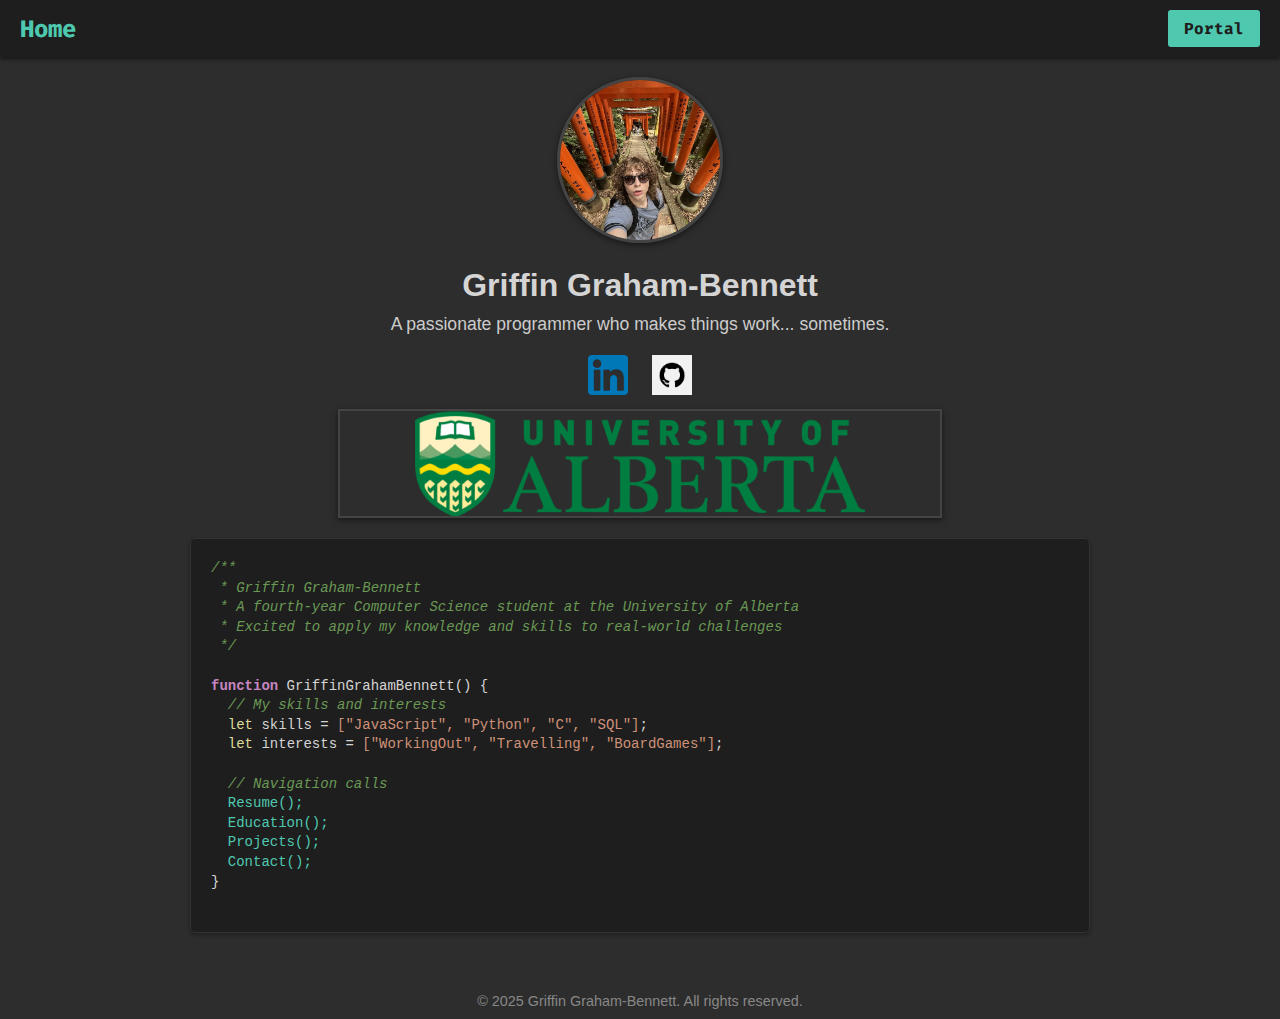
<file: index.html>
<!DOCTYPE html>
<html lang="en">
<head>
  <meta charset="UTF-8" />
  <title>Griffin Graham-Bennett - Home</title>
  
  <link rel="stylesheet" href="css/styles.css">
</head>
<body>
  <!-- TOP BAR -->
  <div class="topbar">
    <h1 class="title">Home</h1>
    <div class="dropdown">
      <button class="dropbtn" onclick="toggleDropdown()">Portal</button>
      <div class="dropdown-content" id="myDropdown">
        <a href="resume.html">Resume()</a>
        <a href="education.html">Education()</a>
        <a href="projects.html">Projects()</a>
        <a href="contact.html">Contact()</a>
      </div>
    </div>
  </div>

  <div class="container">

    <img src="img/selfieLowRes.jpg" alt="Profile Picture" class="profile-pic" />

    <h1 class="name">Griffin Graham-Bennett</h1>
    <p class="intro-text">
      A passionate programmer who makes things work... sometimes.
    </p>

    <div class="social-links">
      <a href="https://www.linkedin.com/in/griffin-graham-bennett-b32463346/" target="_blank">
        <img src="img/linkedin-icon.png" alt="LinkedIn">
      </a>
      <a href="https://github.com/griffgb" target="_blank">
        <img src="img/github-icon.png" alt="GitHub">
      </a>

      <div class="image-below">
        <img src="img/uofa.png" alt="University banner">
      </div>
    </div>

    <div class="code-block-dark">
      <pre>
<span class="comment">/**
 * Griffin Graham-Bennett
 * A fourth-year Computer Science student at the University of Alberta
 * Excited to apply my knowledge and skills to real-world challenges
 */</span>

<span class="function-name">function</span> GriffinGrahamBennett() &#123;
  <span class="comment">// My skills and interests</span>
  <span class="variable">let</span> skills = <span class="string">["JavaScript", "Python", "C", "SQL"]</span>;
  <span class="variable">let</span> interests = <span class="string">["WorkingOut", "Travelling", "BoardGames"]</span>;

  <span class="comment">// Navigation calls</span>
  <a href="resume.html" class="nav-call">Resume();</a>
  <a href="education.html" class="nav-call">Education();</a>
  <a href="projects.html" class="nav-call">Projects();</a>
  <a href="contact.html" class="nav-call">Contact();</a>
&#125;
      </pre>
    </div>
  </div>

  <footer>
    &copy; 2025 Griffin Graham-Bennett. All rights reserved.
  </footer>

  <script src="js/dropdown.js"></script>
</body>
</html>
</file>
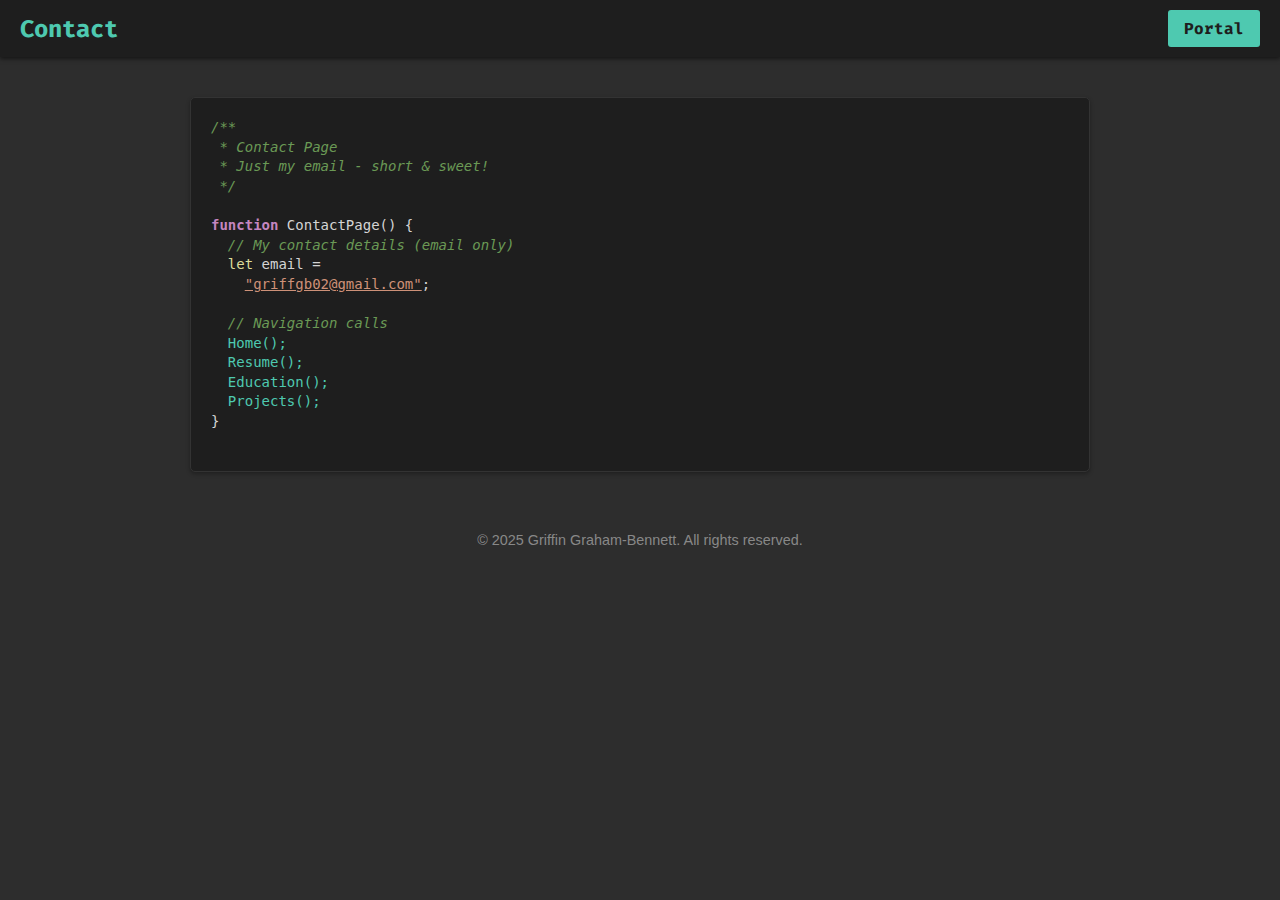
<file: contact.html>
<!DOCTYPE html>
<html lang="en">
<head>
  <meta charset="UTF-8" />
  <title>Griffin Graham-Bennett - Contact</title>
  <link rel="stylesheet" href="css/styles.css">
</head>
<body>

  <!-- TOP BAR -->
  <div class="topbar">
    <h1 class="title">Contact</h1>
    <div class="dropdown">
      <button class="dropbtn" onclick="toggleDropdown()">Portal</button>
      <div class="dropdown-content" id="myDropdown">
        <a href="index.html">Home()</a>
        <a href="resume.html">Resume()</a>
        <a href="education.html">Education()</a>
        <a href="projects.html">Projects()</a>
      </div>
    </div>
  </div>

  <div class="container">
    <div class="code-block-dark">
      <pre>
<span class="comment">/**
 * Contact Page
 * Just my email - short & sweet!
 */</span>

<span class="function-name">function</span> ContactPage() &#123;
  <span class="comment">// My contact details (email only)</span>
  <span class="variable">let</span> email = 
    <a href="mailto:griffin@example.com" class="string">"griffgb02@gmail.com"</a>;

  <span class="comment">// Navigation calls</span>
  <a href="index.html" class="nav-call">Home();</a>
  <a href="resume.html" class="nav-call">Resume();</a>
  <a href="education.html" class="nav-call">Education();</a>
  <a href="projects.html" class="nav-call">Projects();</a>
&#125;
      </pre>
    </div>
  </div>

  <footer>
    &copy; 2025 Griffin Graham-Bennett. All rights reserved.
  </footer>

  <script src="js/dropdown.js"></script>
</body>
</html>
</file>
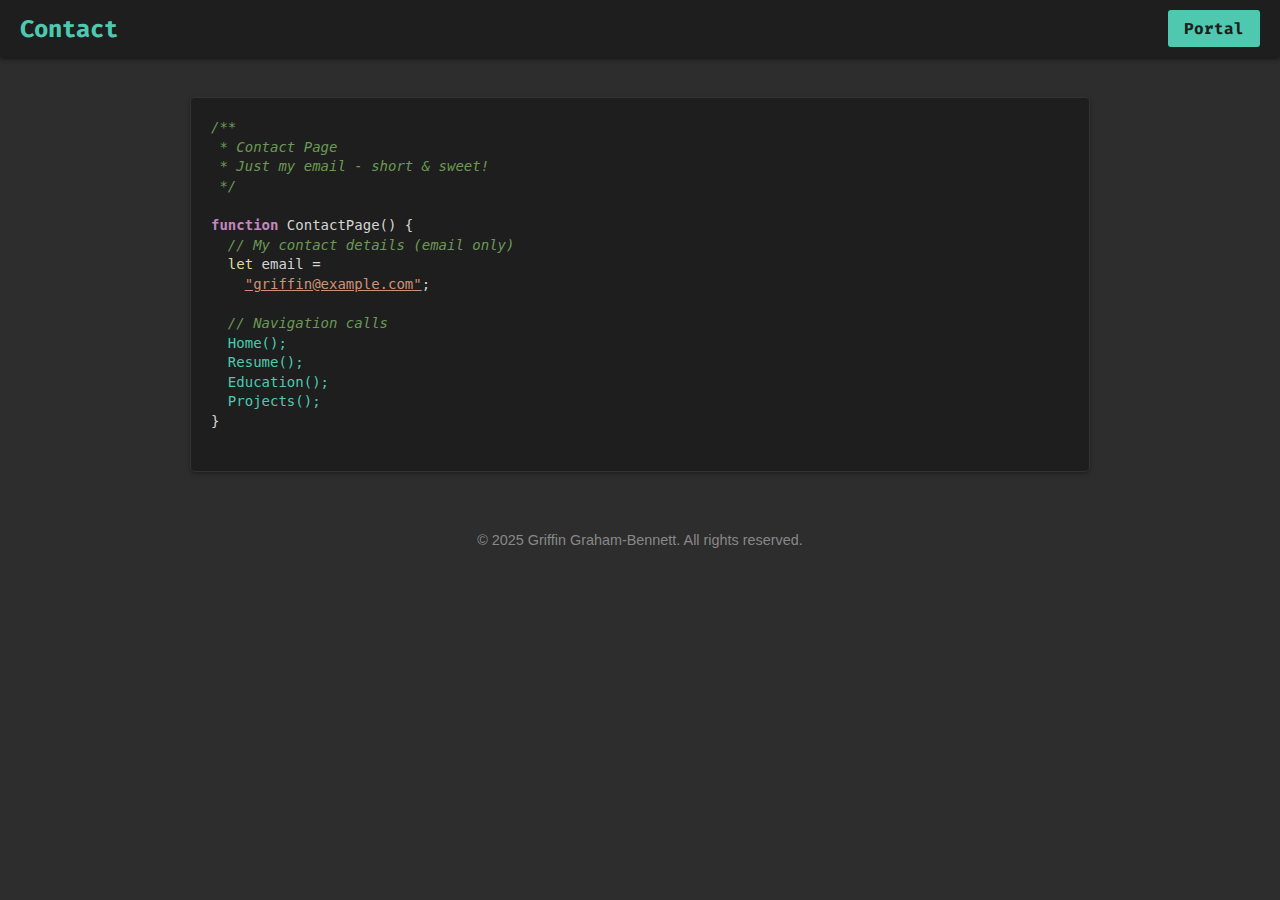
<file: contacts.html>
<!DOCTYPE html>
<html lang="en">
<head>
  <meta charset="UTF-8" />
  <title>Griffin Graham-Bennett - Contact</title>
  <link rel="stylesheet" href="css/styles.css">
</head>
<body>

  <!-- TOP BAR -->
  <div class="topbar">
    <h1 class="title">Contact</h1>
    <div class="dropdown">
      <button class="dropbtn" onclick="toggleDropdown()">Portal</button>
      <div class="dropdown-content" id="myDropdown">
        <a href="index.html">Home()</a>
        <a href="resume.html">Resume()</a>
        <a href="education.html">Education()</a>
        <a href="projects.html">Projects()</a>
      </div>
    </div>
  </div>

  <div class="container">
    <div class="code-block-dark">
      <pre>
<span class="comment">/**
 * Contact Page
 * Just my email - short & sweet!
 */</span>

<span class="function-name">function</span> ContactPage() &#123;
  <span class="comment">// My contact details (email only)</span>
  <span class="variable">let</span> email = 
    <a href="mailto:griffin@example.com" class="string">"griffin@example.com"</a>;

  <span class="comment">// Navigation calls</span>
  <a href="index.html" class="nav-call">Home();</a>
  <a href="resume.html" class="nav-call">Resume();</a>
  <a href="education.html" class="nav-call">Education();</a>
  <a href="projects.html" class="nav-call">Projects();</a>
&#125;
      </pre>
    </div>
  </div>

  <footer>
    &copy; 2025 Griffin Graham-Bennett. All rights reserved.
  </footer>

  <script src="js/dropdown.js"></script>
</body>
</html>
</file>
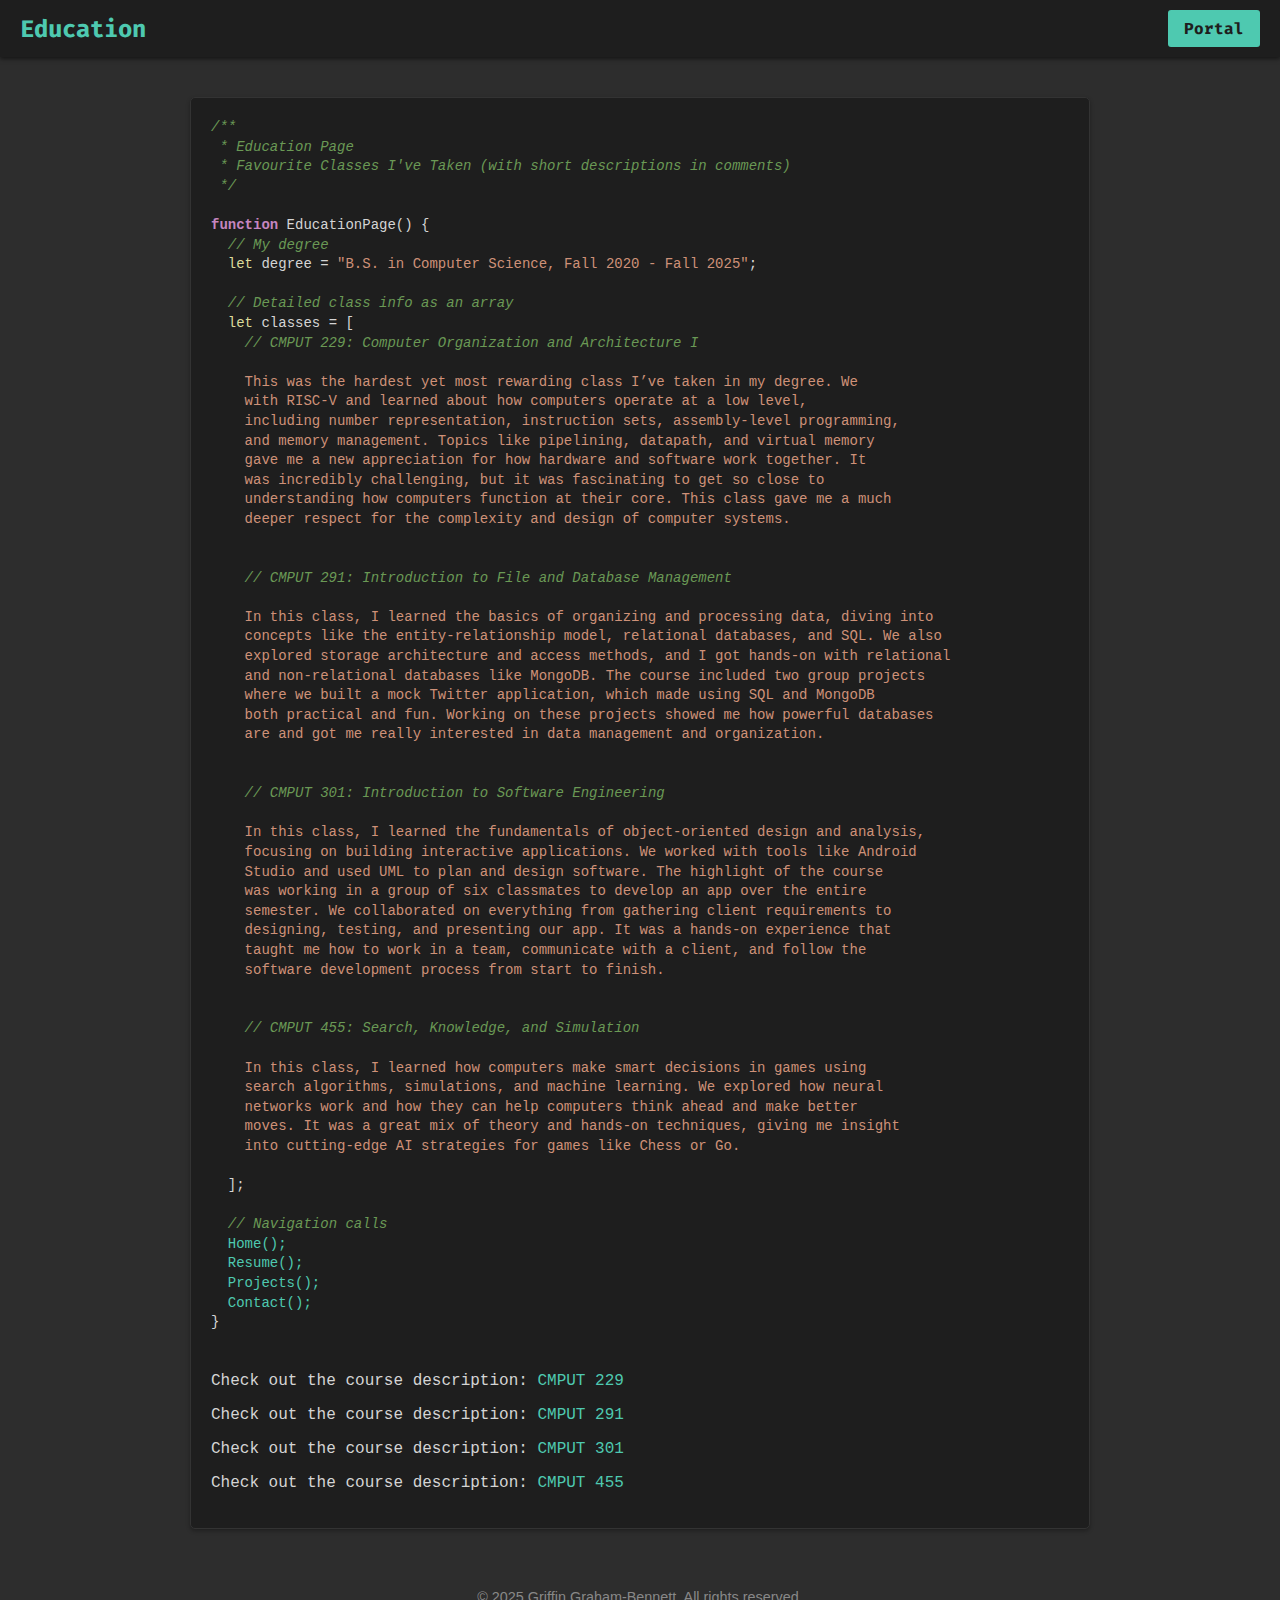
<file: education.html>
<!DOCTYPE html>
<html lang="en">
<head>
  <meta charset="UTF-8" />
  <title>Griffin Graham-Bennett - Education</title>
  <link rel="stylesheet" href="css/styles.css">
</head>
<body>
  <!-- TOP BAR -->
  <div class="topbar">
    <h1 class="title">Education</h1>
    <div class="dropdown">
      <button class="dropbtn" onclick="toggleDropdown()">Portal</button>
      <div class="dropdown-content" id="myDropdown">
        <a href="index.html">Home()</a>
        <a href="resume.html">Resume()</a>
        <a href="projects.html">Projects()</a>
        <a href="contact.html">Contact()</a>
      </div>
    </div>
  </div>

  <div class="container">
    <div class="code-block-dark">
      <pre>
<span class="comment">/**
 * Education Page
 * Favourite Classes I've Taken (with short descriptions in comments)
 */</span>

<span class="function-name">function</span> EducationPage() &#123;
  <span class="comment">// My degree </span>
  <span class="variable">let</span> degree = <span class="string">"B.S. in Computer Science, Fall 2020 - Fall 2025"</span>;

  <span class="comment">// Detailed class info as an array</span>
  <span class="variable">let</span> classes = [
    <span class="comment">// CMPUT 229: Computer Organization and Architecture I</span>
    <span class="string">
    This was the hardest yet most rewarding class I’ve taken in my degree. We 
    with RISC-V and learned about how computers operate at a low level, 
    including number representation, instruction sets, assembly-level programming, 
    and memory management. Topics like pipelining, datapath, and virtual memory
    gave me a new appreciation for how hardware and software work together. It 
    was incredibly challenging, but it was fascinating to get so close to
    understanding how computers function at their core. This class gave me a much 
    deeper respect for the complexity and design of computer systems.
    </span>

    <span class="comment">// CMPUT 291: Introduction to File and Database Management</span>
    <span class="string">
    In this class, I learned the basics of organizing and processing data, diving into
    concepts like the entity-relationship model, relational databases, and SQL. We also
    explored storage architecture and access methods, and I got hands-on with relational 
    and non-relational databases like MongoDB. The course included two group projects
    where we built a mock Twitter application, which made using SQL and MongoDB 
    both practical and fun. Working on these projects showed me how powerful databases 
    are and got me really interested in data management and organization.
    </span>

    <span class="comment">// CMPUT 301: Introduction to Software Engineering</span>
    <span class="string">
    In this class, I learned the fundamentals of object-oriented design and analysis,
    focusing on building interactive applications. We worked with tools like Android
    Studio and used UML to plan and design software. The highlight of the course 
    was working in a group of six classmates to develop an app over the entire 
    semester. We collaborated on everything from gathering client requirements to
    designing, testing, and presenting our app. It was a hands-on experience that 
    taught me how to work in a team, communicate with a client, and follow the
    software development process from start to finish.
    </span>

    <span class="comment">// CMPUT 455: Search, Knowledge, and Simulation</span>
    <span class="string">
    In this class, I learned how computers make smart decisions in games using 
    search algorithms, simulations, and machine learning. We explored how neural 
    networks work and how they can help computers think ahead and make better 
    moves. It was a great mix of theory and hands-on techniques, giving me insight 
    into cutting-edge AI strategies for games like Chess or Go. 
    </span>
  ];
  
  <span class="comment">// Navigation calls</span>
  <a href="index.html" class="nav-call">Home();</a>
  <a href="resume.html" class="nav-call">Resume();</a>
  <a href="projects.html" class="nav-call">Projects();</a>
  <a href="contact.html" class="nav-call">Contact();</a>
&#125;
      </pre>

      <!-- Course Links -->
      <p style="text-align: left; margin-top: 20px;">
        Check out the course description: 
        <a href="https://apps.ualberta.ca/catalogue/course/cmput/229" class="nav-call" target="_blank">CMPUT 229</a>
      </p>
      <p style="text-align: left;">
        Check out the course description: 
        <a href="https://apps.ualberta.ca/catalogue/course/cmput/291" class="nav-call" target="_blank">CMPUT 291</a>
      </p>
      <p style="text-align: left;">
        Check out the course description: 
        <a href="https://apps.ualberta.ca/catalogue/course/cmput/301" class="nav-call" target="_blank">CMPUT 301</a>
      </p>
      <p style="text-align: left;">
        Check out the course description: 
        <a href="https://apps.ualberta.ca/catalogue/course/cmput/455" class="nav-call" target="_blank">CMPUT 455</a>
      </p>
    </div>
  </div>
  
  <footer>
    &copy; 2025 Griffin Graham-Bennett. All rights reserved.
  </footer>

  <script src="js/dropdown.js"></script>
</body>
</html>
</file>
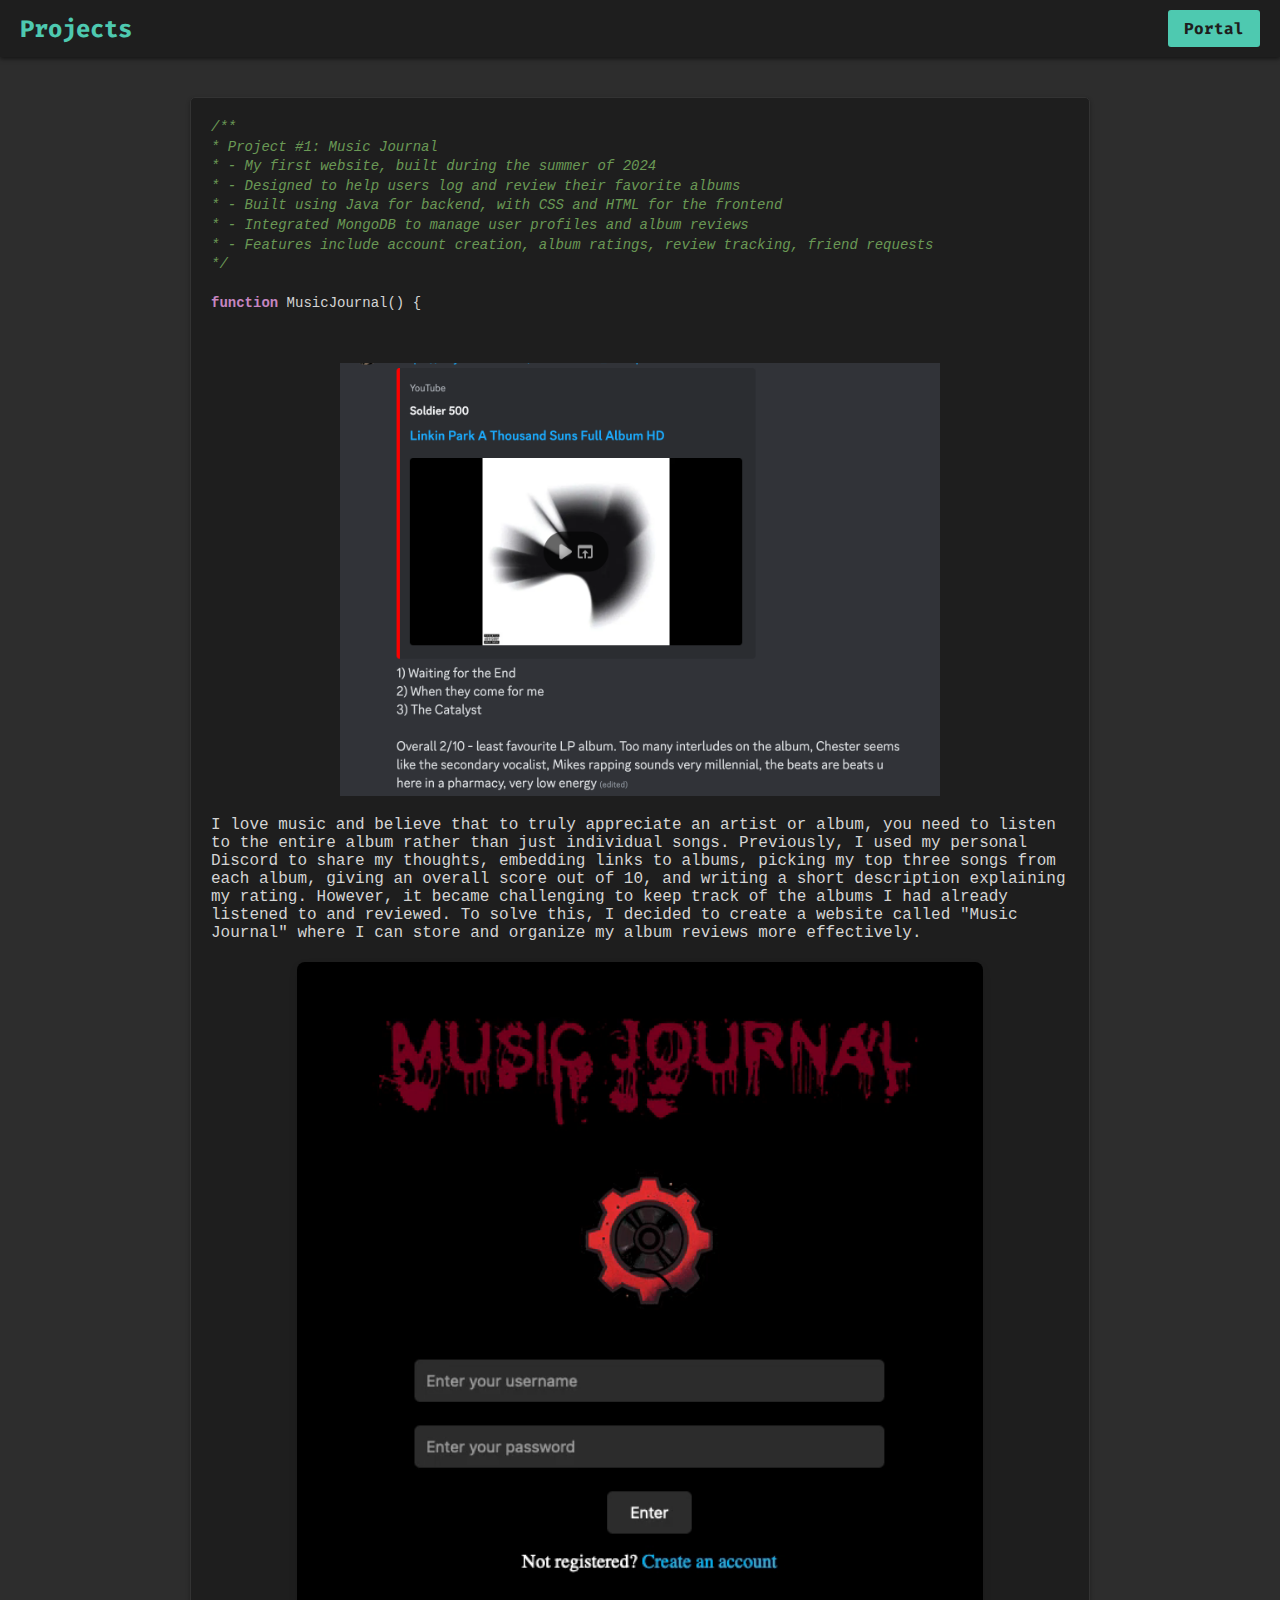
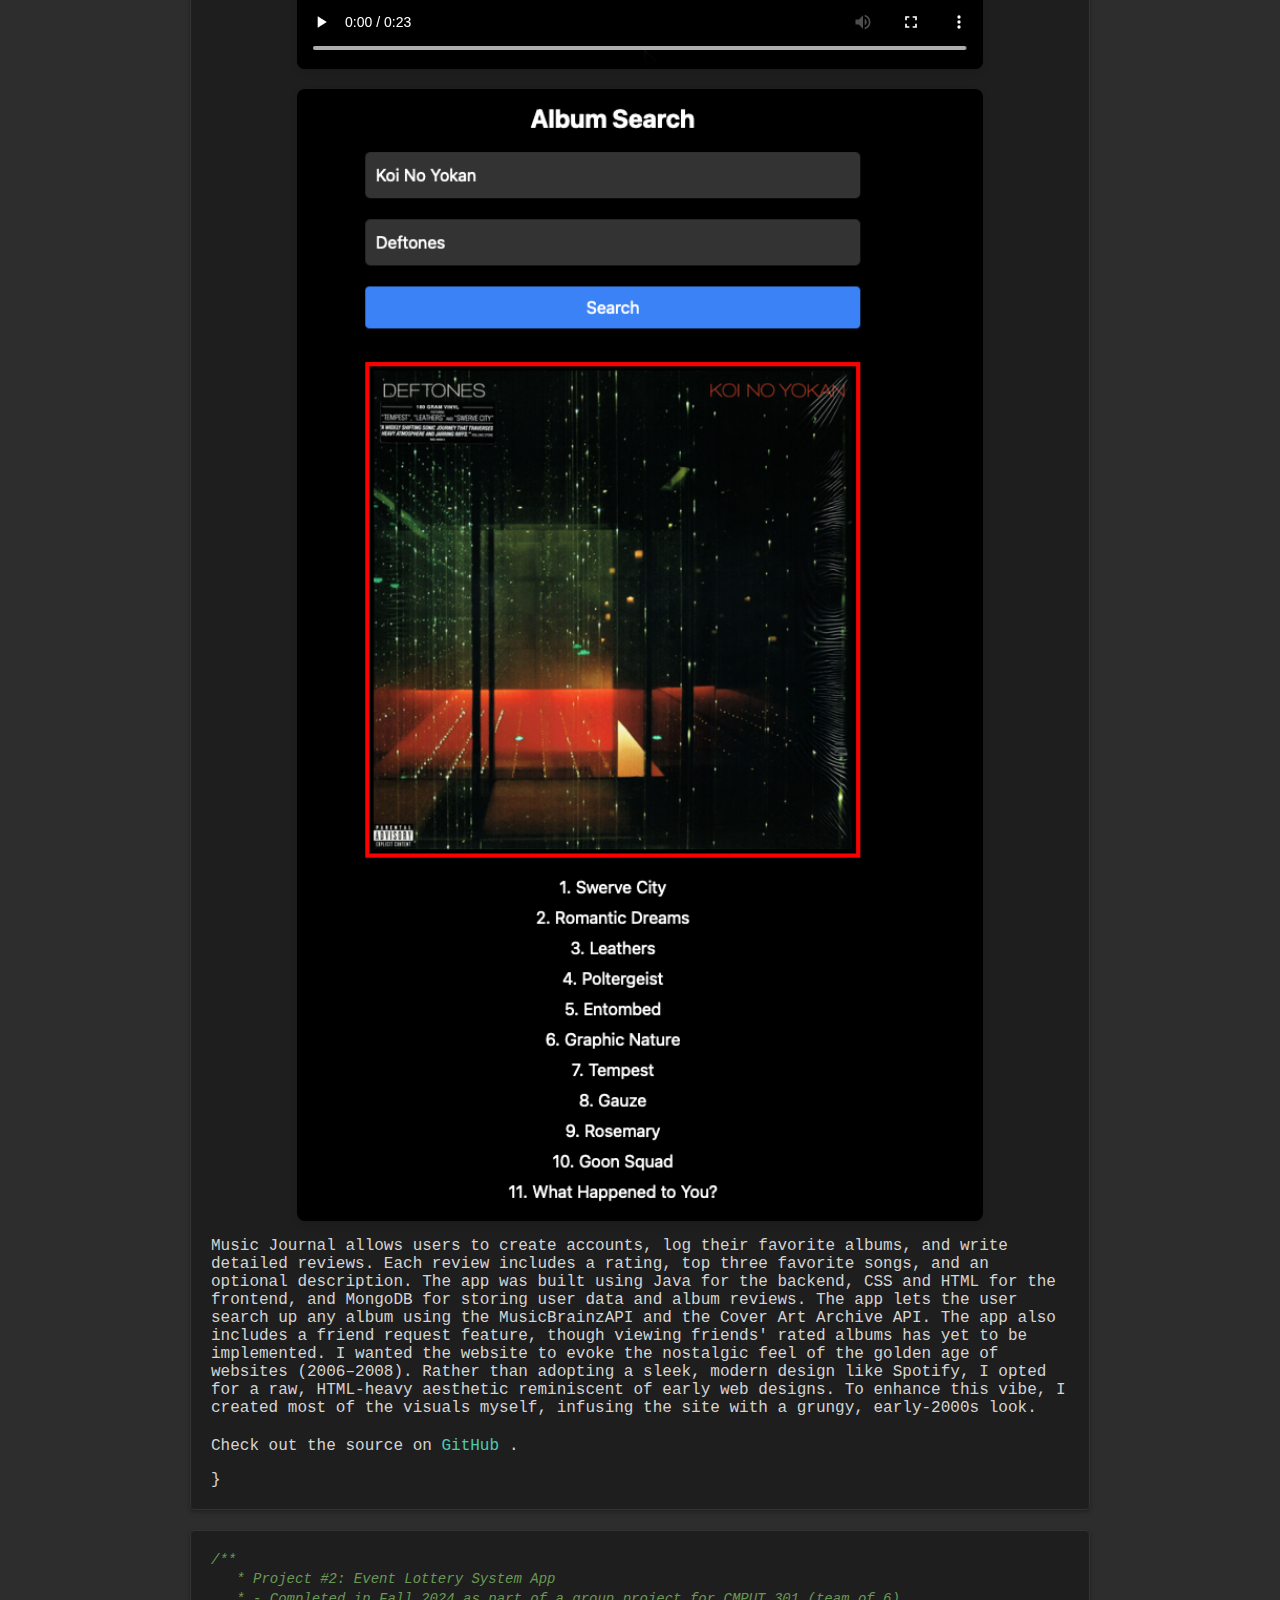
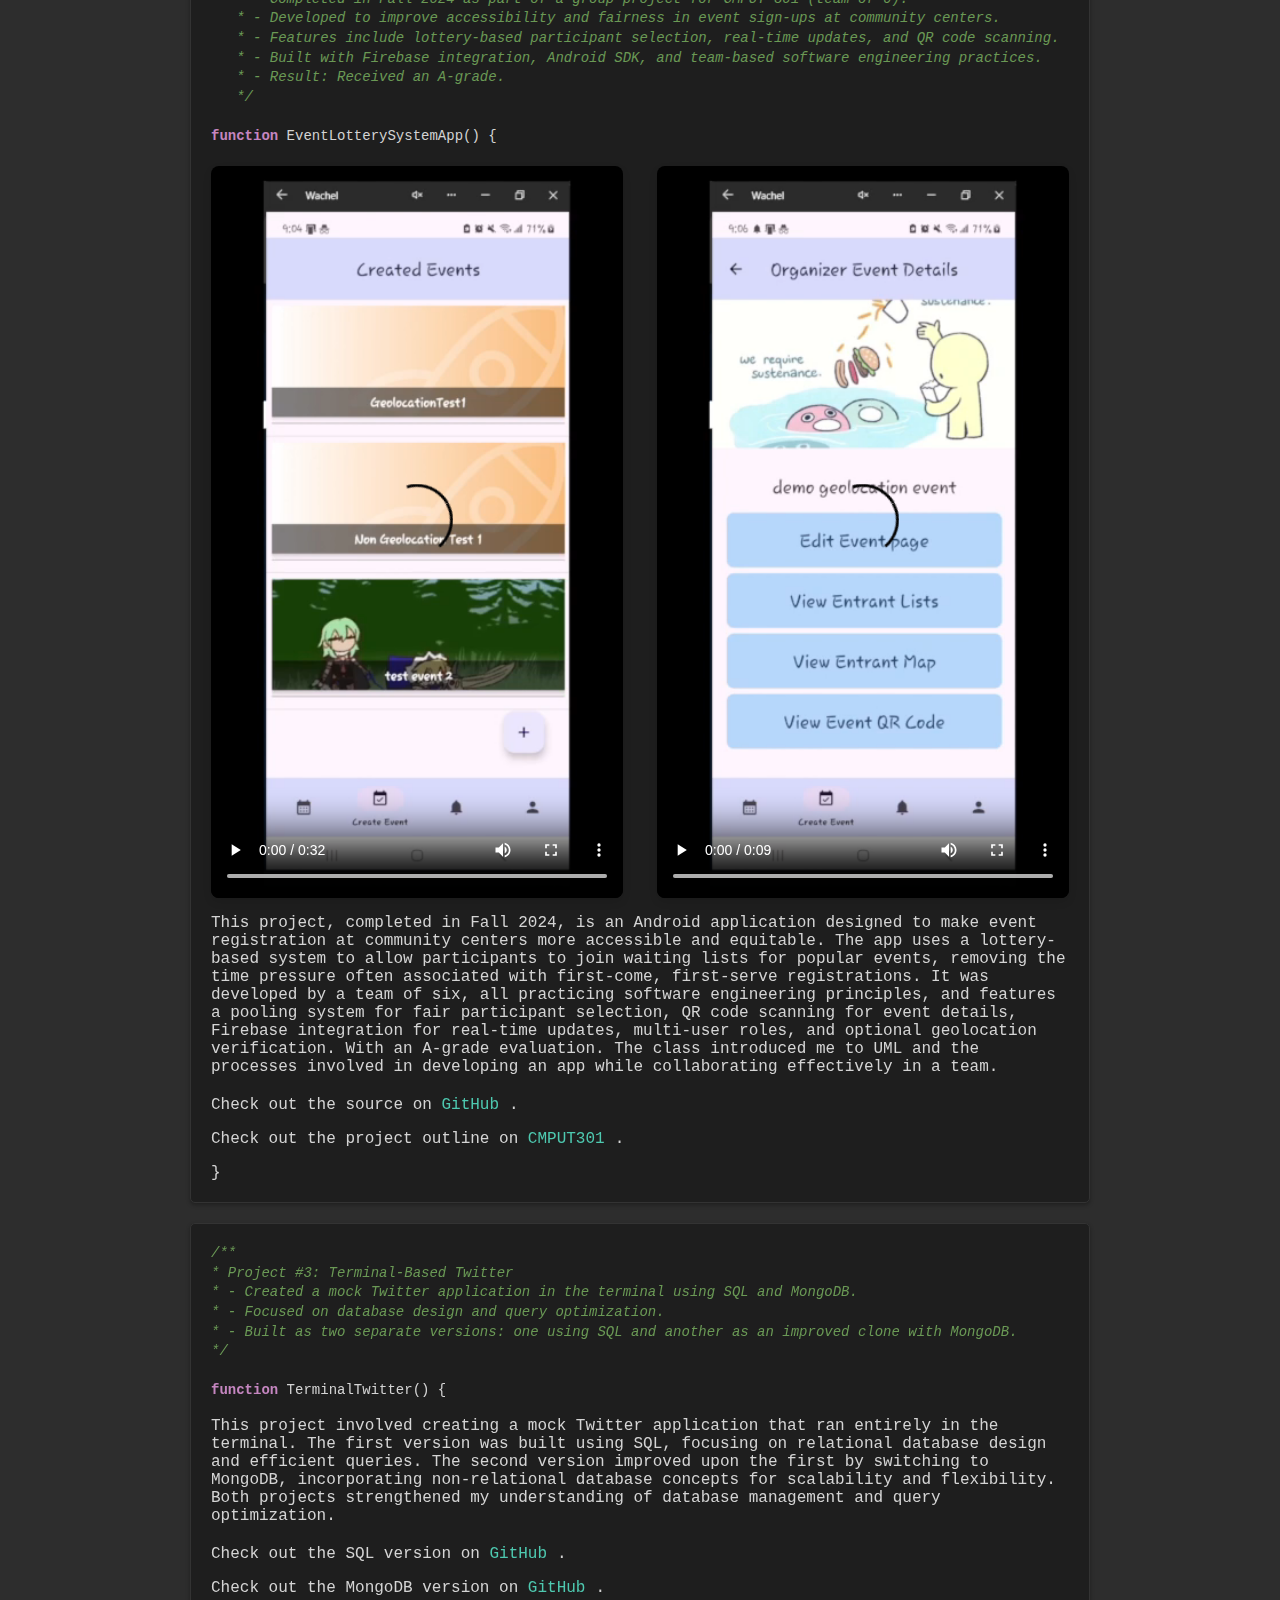
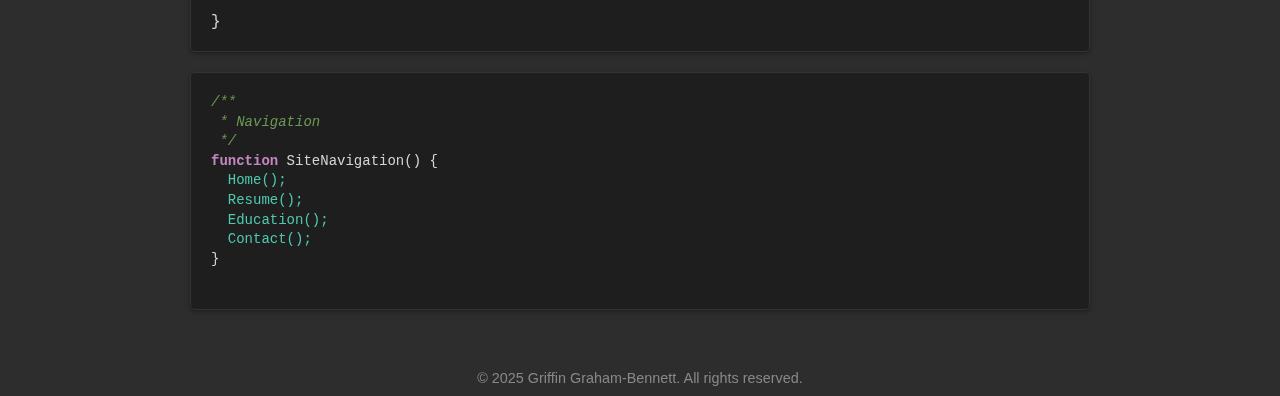
<file: projects.html>
<!DOCTYPE html>
<html lang="en">
<head>
  <meta charset="UTF-8">
  <title>Griffin Graham-Bennett - Projects</title>
  <link rel="stylesheet" href="css/styles.css">
  <style>
    
    .stacked-gallery {
        display: flex;
        flex-direction: column; 
        align-items: center; 
        gap: 20px; 
    }

    .stacked-gallery video,
    .stacked-gallery img {
        width: 80%; 
        max-width: 800px;
        height: auto; 
        border-radius: 8px; 
        box-shadow: 0 4px 8px rgba(0, 0, 0, 0.1); 
    }

   
    .side-by-side-gallery {
        display: flex;
        justify-content: space-between; 
        gap: 20px; 
    }

    .side-by-side-gallery video {
        width: 48%; 
        max-width: 100%;
        height: auto; 
        border-radius: 8px; 
        box-shadow: 0 4px 8px rgba(0, 0, 0, 0.1); 
    }
  </style>
</head>
<body>

  <!-- TOP BAR -->
  <div class="topbar">
    <h1 class="title">Projects</h1>
    <div class="dropdown">
      <button class="dropbtn" onclick="toggleDropdown()">Portal</button>
      <div class="dropdown-content" id="myDropdown">
        <a href="index.html">Home()</a>
        <a href="resume.html">Resume()</a>
        <a href="education.html">Education()</a>
        <a href="contact.html">Contact()</a>
      </div>
    </div>
  </div>

  <div class="container">
    <!-- PROJECT #1: WEBSITE -->
    <div class="code-block-dark">
      <pre>
<span class="comment">/**
* Project #1: Music Journal
* - My first website, built during the summer of 2024
* - Designed to help users log and review their favorite albums
* - Built using Java for backend, with CSS and HTML for the frontend
* - Integrated MongoDB to manage user profiles and album reviews
* - Features include account creation, album ratings, review tracking, friend requests
*/</span>

<span class="function-name">function</span> MusicJournal() &#123;

    </pre>
    <img src="img/mjIDEA.png" alt="Website Idea" style="max-width: 70%; margin: 10px auto 20px auto; display: block;">
    <p style="text-align: left; margin-bottom: 20px;">
    I love music and believe that to truly appreciate an artist or album, you need to
    listen to the entire album rather than just individual songs. Previously, I used my
    personal Discord to share my thoughts, embedding links to albums, picking my top
    three songs from each album, giving an overall score out of 10, and writing a short
    description explaining my rating. However, it became challenging to keep track of
    the albums I had already listened to and reviewed. To solve this, I decided to create
    a website called "Music Journal" where I can store and organize my album reviews more effectively.
    </p>

    </pre>
        <div class="stacked-gallery">
            <video controls>
                <source src="vid/mj-newUser.mov" type="video/mp4">
                Your browser does not support the video tag.
            </video>
            <img src="img/mj-albumSearch.png" alt="Album Search Feature" />
        </div>
        <p style="text-align: left; margin-bottom: 20px;">
        Music Journal allows users to create accounts, log their favorite albums, and write detailed reviews.
        Each review includes a rating, top three favorite songs, and an optional description. The app was
        built using Java for the backend, CSS and HTML for the frontend, and MongoDB for storing user data
        and album reviews. The app lets the user search up any album using the MusicBrainzAPI and the Cover Art 
        Archive API. The app also includes a friend request feature, though viewing friends' rated albums has
        yet to be implemented. I wanted the website to evoke the nostalgic feel of the golden age of websites 
        (2006–2008). Rather than adopting a sleek, modern design like Spotify, I opted for a raw, HTML-heavy 
        aesthetic reminiscent of early web designs. To enhance this vibe, I created most of the visuals myself, 
        infusing the site with a grungy, early-2000s look.
    </p>
    
      <p style="text-align: left;">
        Check out the source on 
        <a href="https://github.com/username/my-website" class="nav-call" target="_blank">GitHub</a>.
      </p>
      &#125;
    </div>

    <!-- PROJECT #2: APP -->
    <div class="code-block-dark">
        <pre>
<span class="comment">/**
   * Project #2: Event Lottery System App
   * - Completed in Fall 2024 as part of a group project for CMPUT 301 (team of 6).
   * - Developed to improve accessibility and fairness in event sign-ups at community centers.
   * - Features include lottery-based participant selection, real-time updates, and QR code scanning.
   * - Built with Firebase integration, Android SDK, and team-based software engineering practices.
   * - Result: Received an A-grade.
   */</span>
  
<span class="function-name">function</span> EventLotterySystemApp() &#123;
    </pre>
    <!-- Video Gallery for Project #2 (Side by Side) -->
    <div class="side-by-side-gallery">
        <video controls>
            <source src="vid/create_event.mp4" type="video/mp4">
            Your browser does not support the video tag.
        </video>
        <video controls>
            <source src="vid/genQR.mp4" type="video/mp4">
            Your browser does not support the video tag.
        </video>
    </div>
  
    <p style="text-align: left; margin-bottom: 20px;">
      This project, completed in Fall 2024, is an Android application designed to make 
      event registration at community centers more accessible and equitable. The app 
      uses a lottery-based system to allow participants to join waiting lists for popular events, 
      removing the time pressure often associated with first-come, first-serve registrations. 
      It was developed by a team of six, all practicing software engineering principles, and 
      features a pooling system for fair participant selection, QR code scanning for event 
      details, Firebase integration for real-time updates, multi-user roles, and optional 
      geolocation verification. With an A-grade evaluation. The class introduced me to UML 
      and the processes involved in developing an app while collaborating effectively in a team.
    </p>
  
    <!-- Links -->
    <p style="text-align: left;">
      Check out the source on 
      <a href="https://github.com/CMPUT301F24rocket/rocket-launch" class="nav-call" target="_blank">GitHub</a>.
    </p>
    <p style="text-align: left;">
      Check out the project outline on
      <a href="https://ualberta-cmput301.github.io/projects/project_problem_descr.html" class="nav-call" target="_blank">CMPUT301</a>.
    </p>
    &#125;
  </div>



  <!-- PROJECT #3: TERMINAL TWITTER -->
  <div class="code-block-dark">
    <pre>
<span class="comment">/**
* Project #3: Terminal-Based Twitter
* - Created a mock Twitter application in the terminal using SQL and MongoDB.
* - Focused on database design and query optimization.
* - Built as two separate versions: one using SQL and another as an improved clone with MongoDB.
*/</span>

<span class="function-name">function</span> TerminalTwitter() &#123;
</pre>

<p style="text-align: left; margin-bottom: 20px;">
  This project involved creating a mock Twitter application that ran entirely in the terminal. 
  The first version was built using SQL, focusing on relational database design and efficient queries. 
  The second version improved upon the first by switching to MongoDB, incorporating non-relational 
  database concepts for scalability and flexibility. Both projects strengthened my understanding 
  of database management and query optimization.
</p>

<!-- Links -->
<p style="text-align: left;">
  Check out the SQL version on 
  <a href="https://github.com/griffgb/proj1-291" class="nav-call" target="_blank">GitHub</a>.
</p>
<p style="text-align: left;">
  Check out the MongoDB version on 
  <a href="https://github.com/griffgb/proj2-291" class="nav-call" target="_blank">GitHub</a>.
</p>
&#125;
</div>

    <!-- NAVIGATION CODE-BLOCK -->
    <div class="code-block-dark">
      <pre>
<span class="comment">/**
 * Navigation
 */</span>
<span class="function-name">function</span> SiteNavigation() &#123;
  <a href="index.html" class="nav-call">Home();</a>
  <a href="resume.html" class="nav-call">Resume();</a>
  <a href="education.html" class="nav-call">Education();</a>
  <a href="contact.html" class="nav-call">Contact();</a>
&#125;
      </pre>
    </div>
  </div>

  <footer>
    &copy; 2025 Griffin Graham-Bennett. All rights reserved.
  </footer>

  <script src="js/dropdown.js"></script>
</body>
</html>
</file>
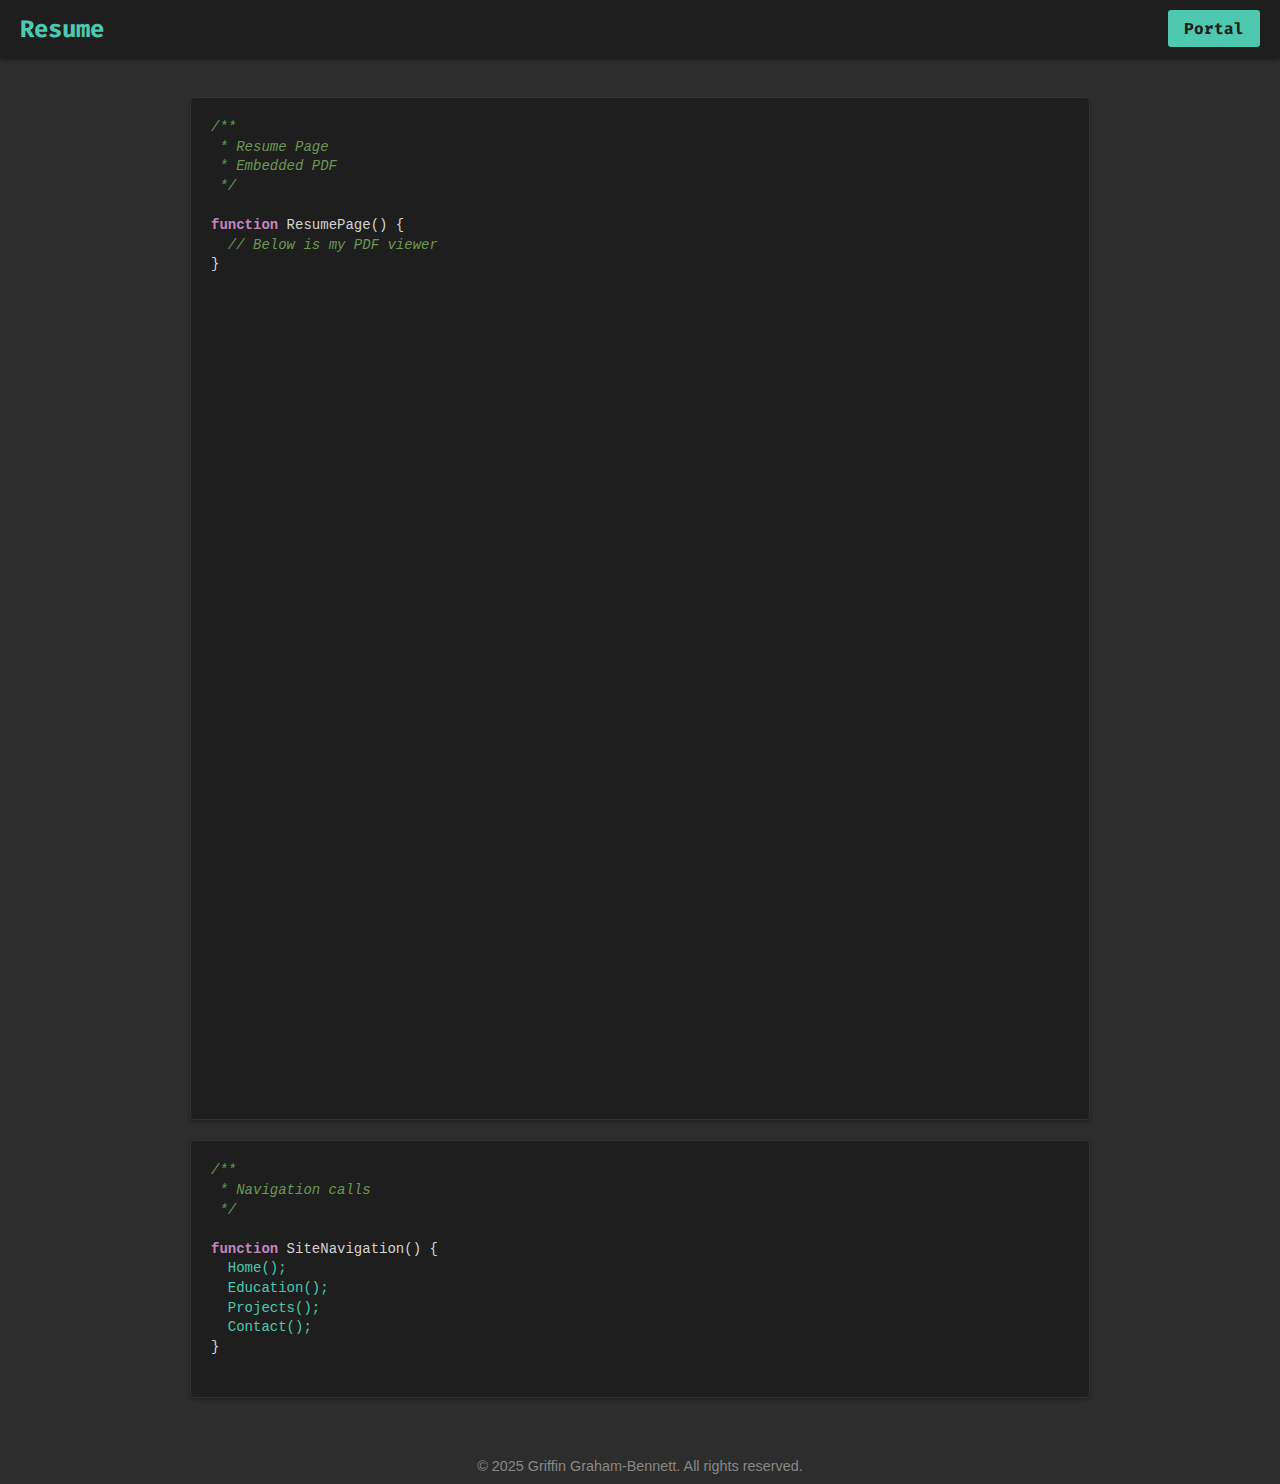
<file: resume.html>
<!DOCTYPE html>
<html lang="en">
<head>
  <meta charset="UTF-8" />
  <title>Griffin Graham-Bennett - Resume</title>
  <link rel="stylesheet" href="css/styles.css">
</head>
<body>
  <!-- TOP BAR -->
  <div class="topbar">
    <h1 class="title">Resume</h1>
    <div class="dropdown">
      <button class="dropbtn" onclick="toggleDropdown()">Portal</button>
      <div class="dropdown-content" id="myDropdown">
        <a href="index.html">Home()</a>
        <a href="education.html">Education()</a>
        <a href="projects.html">Projects()</a>
        <a href="contact.html">Contact()</a>
      </div>
    </div>
  </div>

  <div class="container">
    <div class="code-block-dark">
      <pre>
<span class="comment">/**
 * Resume Page
 * Embedded PDF
 */</span>

<span class="function-name">function</span> ResumePage() &#123;
  <span class="comment">// Below is my PDF viewer</span>
&#125;
      </pre>
      <iframe 
        src="img/resume25.pdf" 
        class="pdf-viewer"
        title="Resume PDF"
        style="width: 100%; height: 800px; border: none;"
      ></iframe>
    </div>

    <div class="code-block-dark">
      <pre>
<span class="comment">/**
 * Navigation calls
 */</span>

<span class="function-name">function</span> SiteNavigation() &#123;
  <a href="index.html" class="nav-call">Home();</a>
  <a href="education.html" class="nav-call">Education();</a>
  <a href="projects.html" class="nav-call">Projects();</a>
  <a href="contact.html" class="nav-call">Contact();</a>
&#125;
      </pre>
    </div>
  </div>

  <footer>
    &copy; 2025 Griffin Graham-Bennett. All rights reserved.
  </footer>

  <script src="js/dropdown.js"></script>
</body>
</html>
</file>
<file: css/styles.css>
@import url('https://fonts.googleapis.com/css2?family=Fira+Code:wght@400&display=swap');

html, body {
  margin: 0;
  padding: 0;
  font-family: Arial, sans-serif;
  background: #2D2D2D; 
  color: #D4D4D4;      
}

.container {
  max-width: 900px;
  margin: 0 auto;
  padding: 20px;
  text-align: center;
}

.topbar {
  display: flex;
  justify-content: space-between;
  align-items: center;
  background-color: #1E1E1E;
  padding: 10px 20px;
  box-shadow: 0 2px 4px rgba(0,0,0,0.5);
}


.topbar .title {
  font-family: 'Fira Code', monospace; 
  font-size: 1.5em;
  color: #4EC9B0; 
  margin: 0;
}

.dropdown {
  position: relative;
  display: inline-block;
}

.dropbtn {
  background-color: #4EC9B0; 
  color: #1E1E1E;
  padding: 8px 16px;
  font-size: 1em;
  border: none;
  border-radius: 3px;
  cursor: pointer;
  font-weight: bold;
  font-family: 'Fira Code', monospace;
}
.dropbtn:hover {
  opacity: 0.8;
}

.dropdown-content {
  display: none; 
  position: absolute;
  right: 0;
  background-color: #1E1E1E;
  min-width: 130px;
  box-shadow: 0 2px 4px rgba(0,0,0,0.5);
  border: 1px solid #333;
  border-radius: 3px;
  z-index: 5;
}
.dropdown-content a {
  color: #4EC9B0; 
  text-decoration: none;
  display: block;
  padding: 10px;
  font-family: Consolas, "Courier New", monospace;
  font-size: 0.9em;
  border-bottom: 1px solid #333;
}
.dropdown-content a:last-child {
  border-bottom: none;
}
.dropdown-content a:hover {
  background-color: #333;
  text-decoration: underline;
}

.show {
  display: block;
}

footer {
  text-align: center;
  color: #888;
  padding: 10px 0;
  margin-top: 30px;
  font-size: 0.9em;
}

.profile-pic {
  width: 160px;
  height: 160px;
  border-radius: 50%;
  object-fit: cover;
  margin-bottom: 20px;
  border: 3px solid #444;
  box-shadow: 0 2px 6px rgba(0, 0, 0, 0.5);
}
h1.name {
  font-size: 2em;
  font-weight: bold;
  margin: 0;
  margin-bottom: 10px;
}
.intro-text {
  margin: 0 0 20px 0;
  font-size: 1.1em;
  color: #CCCCCC;
}

.social-links {
  margin: 15px 0 10px 0; 
}
.social-links a {
  display: inline-block;
  margin: 0 10px;
}
.social-links a img {
  width: 40px;
  height: 40px;
  transition: opacity 0.2s;
}
.social-links a img:hover {
  opacity: 0.7;
}

.image-below {
  margin-top: 10px; 
  margin-bottom: 0; 
}
.image-below img {
  display: block;
  width: 70%;
  max-width: 600px;
  height: 105px;
  object-fit: cover;
  margin: 0 auto; 
  border: 2px solid #444;
  box-shadow: 0 2px 6px rgba(0,0,0,0.5);
}

/* -----------------------
   5) CODE BLOCK (VS CODE THEME)
------------------------ */
.code-block-dark {
  background-color: #1E1E1E; 
  color: #D4D4D4;
  text-align: left;
  padding: 20px;
  border-radius: 5px;
  font-family: Consolas, "Courier New", monospace;
  border: 1px solid #333;
  box-shadow: 0 2px 4px rgba(0, 0, 0, 0.3);
  margin-top: 20px; 
}
.code-block-dark pre {
  margin: 0;
  line-height: 1.4;
  font-size: 14px;
}

.comment {
  color: #6A9955; 
  font-style: italic;
}
.function-name {
  color: #C586C0; 
  font-weight: bold;
}
.variable {
  color: #DCDC9A; 
}
.string {
  color: #CE9178; 
}

.nav-call {
  color: #4EC9B0; 
  text-decoration: none;
  font-weight: normal; 
  margin-right: 10px;
}
.nav-call:hover {
  text-decoration: underline;
}


.stacked-gallery {
  display: flex;
  flex-direction: column; 
  align-items: center; 
  gap: 20px; 
}

.stacked-gallery video,
.stacked-gallery img {
  width: 80%; 
  max-width: 800px;
  height: auto; 
  border-radius: 8px; 
  box-shadow: 0 4px 8px rgba(0, 0, 0, 0.1); 
}

.side-by-side-gallery {
  display: flex;
  justify-content: space-between; 
  gap: 20px; 
}

.side-by-side-gallery video {
  width: 48%; 
  max-width: 100%;
  height: auto; 
  border-radius: 8px; 
  box-shadow: 0 4px 8px rgba(0, 0, 0, 0.1); 
}
</file>
